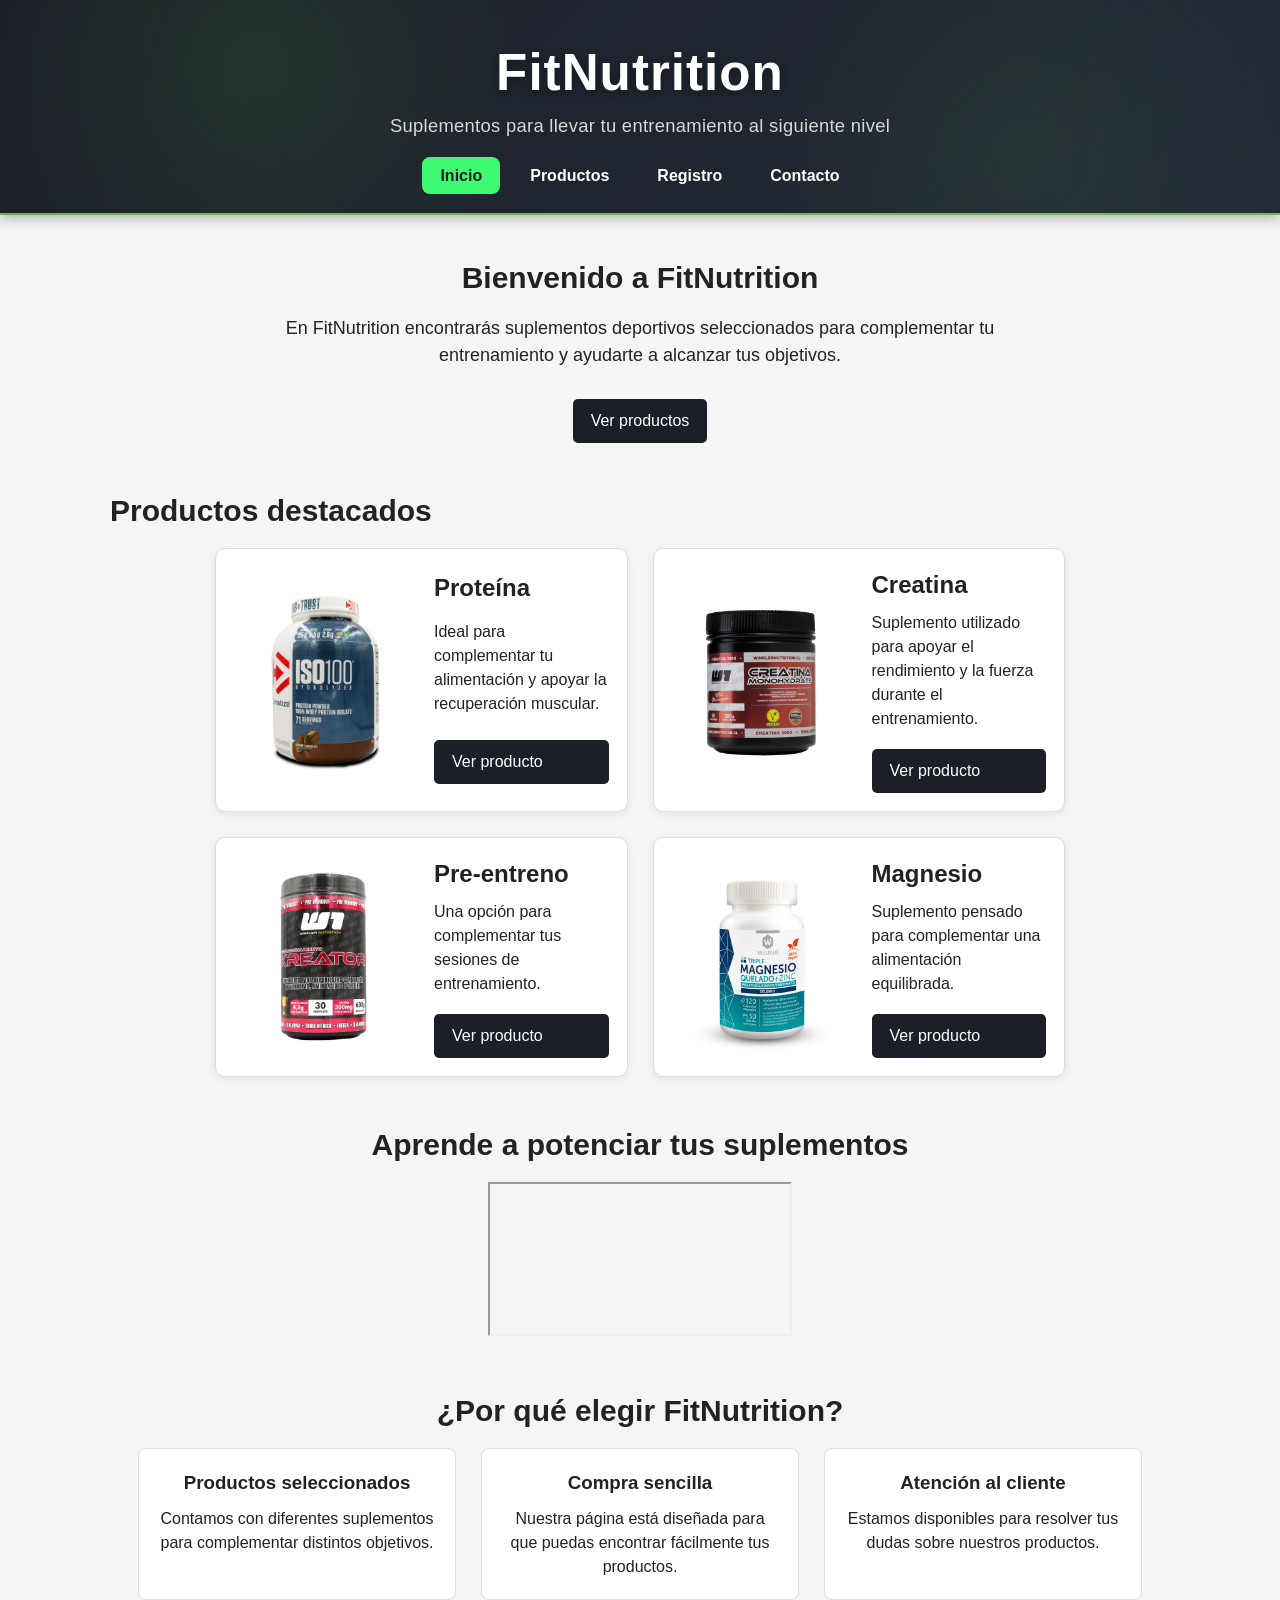
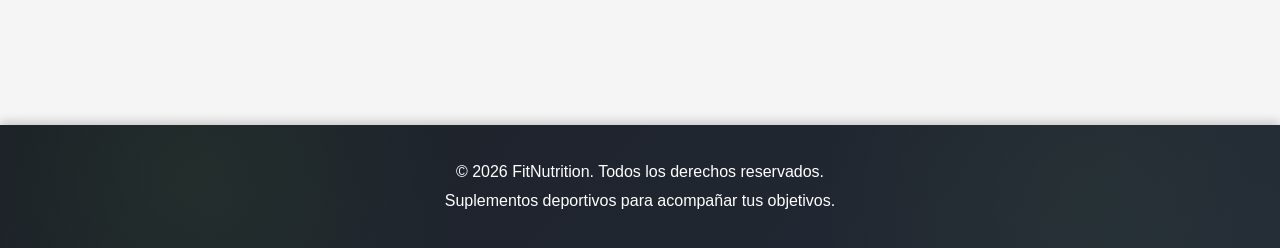
<file: index.html>
<!DOCTYPE html>
<html lang="es">
<head>
    <meta charset="UTF-8">
    <meta name="viewport" content="width=device-width, initial-scale=1.0">
    <title>FitNutrition | Suplementos</title>

    <link rel="stylesheet" href="styless.css">
</head>

<body>
    <header>
        <h1>FitNutrition</h1>
        <p>Suplementos para llevar tu entrenamiento al siguiente nivel</p>
        <nav>
            <ul>
                <li><a href="index.html" class="active">Inicio</a></li>
                <li><a href="productos.html">Productos</a></li>
                <li><a href="registro.html">Registro</a></li>
                <li><a href="contacto.html">Contacto</a></li>
            </ul>
        </nav>
    </header>

    <main>
        <section class="presentacion">
            <h2>Bienvenido a FitNutrition</h2>

            <p>
                En FitNutrition encontrarás suplementos deportivos
                seleccionados para complementar tu entrenamiento y
                ayudarte a alcanzar tus objetivos.
            </p>

            <a href="productos.html" class="boton">
                Ver productos
            </a>
        </section>

        <section class="productosDestacados">

            <h2>Productos destacados</h2>

            <div class="contenedorProductos">

                <article class="producto">
                    <img src="img/proteina.jpg"
                         alt="Proteína en polvo">

                    <h3>Proteína</h3>

                    <p>
                        Ideal para complementar tu alimentación
                        y apoyar la recuperación muscular.
                    </p>

                    <a href="productos.html" class="boton">
                        Ver producto
                    </a>
                </article>


                <article class="producto">
                    <img src="img/creatina.jpg"
                         alt="Creatina">

                    <h3>Creatina</h3>

                    <p>
                        Suplemento utilizado para apoyar el
                        rendimiento y la fuerza durante el entrenamiento.
                    </p>

                    <a href="productos.html" class="boton">
                        Ver producto
                    </a>
                </article>


                <article class="producto">
                    <img src="img/preentreno.jpeg"
                         alt="Pre-entreno">

                    <h3>Pre-entreno</h3>

                    <p>
                        Una opción para complementar tus sesiones
                        de entrenamiento.
                    </p>

                    <a href="productos.html" class="boton">
                        Ver producto
                    </a>
                </article>


                <article class="producto">
                    <img src="img/magnesio.jpeg"
                         alt="Suplemento de magnesio">

                    <h3>Magnesio</h3>

                    <p>
                        Suplemento pensado para complementar una
                        alimentación equilibrada.
                    </p>

                    <a href="productos.html" class="boton">
                        Ver producto
                    </a>
                </article>

            </div>

        </section>

                <section class="videoDestacado">
            <h2>Aprende a potenciar tus suplementos</h2>
            <div class="video1">
                  <iframe 
                  src="https://www.youtube.com/embed/9OCmWtN368c"
                  title="Cómo tomar creatina y proteína juntos"
                  allowfullscreen>
                  </iframe>
            </div>
        </section>

        <section class="porqueElegirnos">

            <h2>¿Por qué elegir FitNutrition?</h2>

            <div class="beneficios">

                <article>
                    <h3>Productos seleccionados</h3>
                    <p>
                        Contamos con diferentes suplementos
                        para complementar distintos objetivos.
                    </p>
                </article>

                <article>
                    <h3>Compra sencilla</h3>
                    <p>
                        Nuestra página está diseñada para que
                        puedas encontrar fácilmente tus productos.
                    </p>
                </article>

                <article>
                    <h3>Atención al cliente</h3>
                    <p>
                        Estamos disponibles para resolver tus
                        dudas sobre nuestros productos.
                    </p>
                </article>

            </div>

        </section>

    </main>

    <footer>
        <p>&copy; 2026 FitNutrition. Todos los derechos reservados.</p>
        <p>Suplementos deportivos para acompañar tus objetivos.</p>
    </footer>

</body>
</html>
</file>
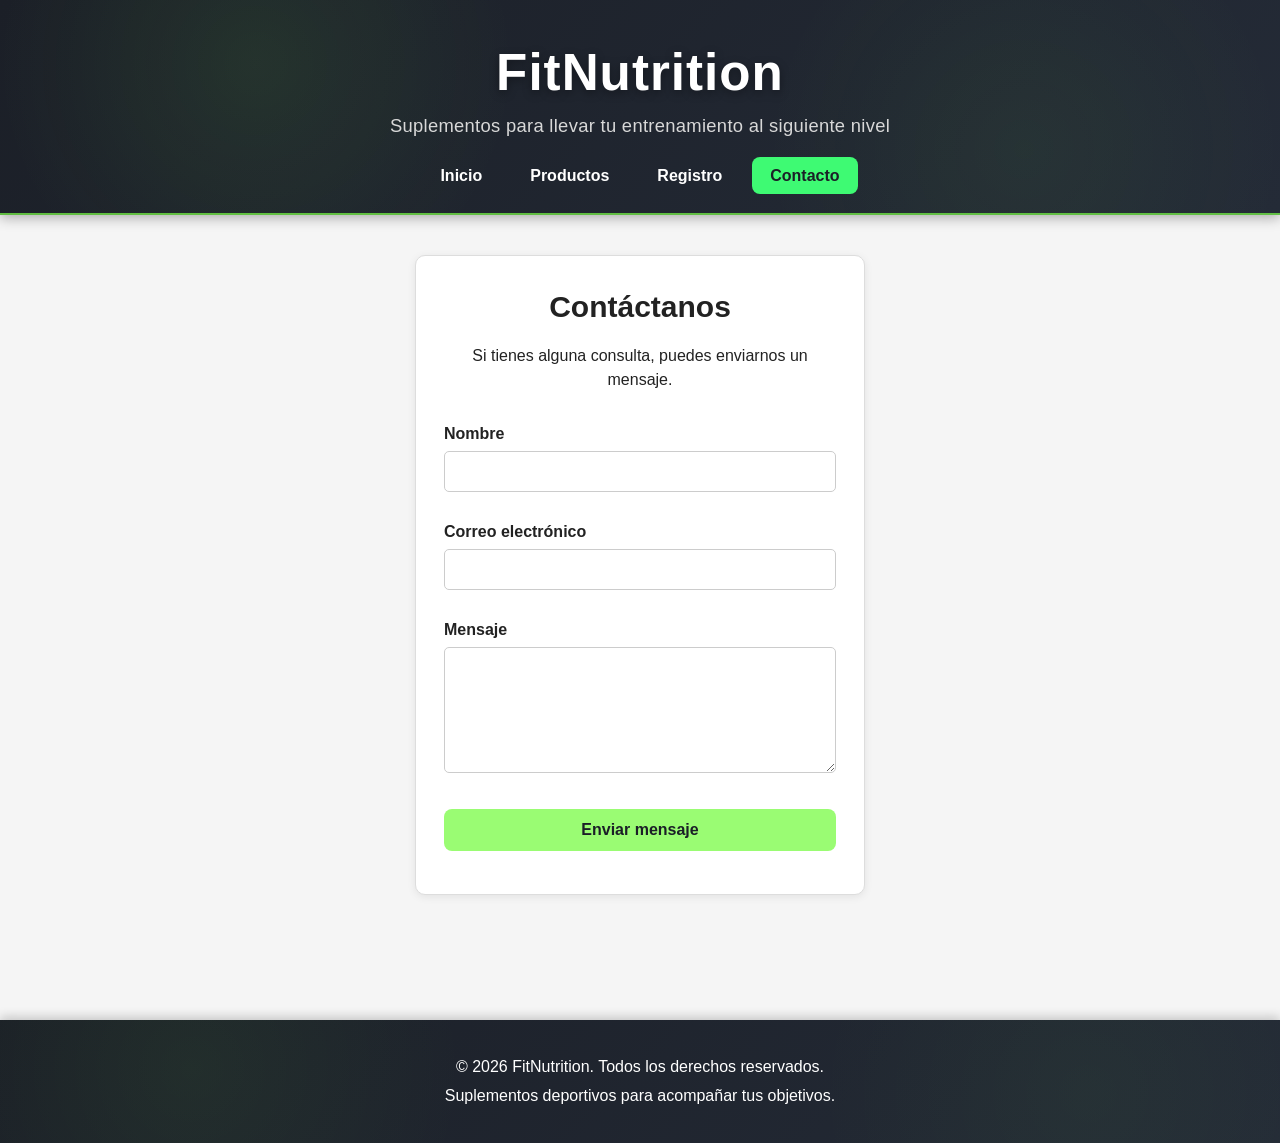
<file: contacto.html>
<!DOCTYPE html>
<html lang="es">
<head>
    <meta charset="UTF-8">
    <meta name="viewport" content="width=device-width, initial-scale=1.0">
    <title>FitNutrition | Contacto</title>
    <link rel="stylesheet" href="styless.css">
</head>
<body>

<header>
    <h1>FitNutrition</h1>
    <p>Suplementos para llevar tu entrenamiento al siguiente nivel</p>

    <nav>
        <ul>
            <li><a href="index.html">Inicio</a></li>
            <li><a href="productos.html">Productos</a></li>
            <li><a href="registro.html">Registro</a></li>
            <li><a class="active" href="contacto.html">Contacto</a></li>
        </ul>
    </nav>
</header>

<main class="formularioIndividual">
    <section class="formularioSeccion">
        <h2>Contáctanos</h2>
        <p>Si tienes alguna consulta, puedes enviarnos un mensaje.</p>

        <form id="formContacto" novalidate>
            <label for="contactoNombre">Nombre</label>
            <input type="text" id="contactoNombre" name="nombre" autocomplete="name" required>
            <small class="error" id="errorContactoNombre"></small>

            <label for="contactoEmail">Correo electrónico</label>
            <input type="email" id="contactoEmail" name="email" autocomplete="email" required>
            <small class="error" id="errorContactoEmail"></small>

            <label for="contactoMensaje">Mensaje</label>
            <textarea id="contactoMensaje" name="mensaje" rows="6" required></textarea>
            <small class="error" id="errorContactoMensaje"></small>

            <button type="submit">Enviar mensaje</button>
            <p class="mensaje-form" id="mensajeContacto"></p>
        </form>
    </section>
</main>

 <footer>
        <p>&copy; 2026 FitNutrition. Todos los derechos reservados.</p>
        <p>Suplementos deportivos para acompañar tus objetivos.</p>
</footer>

<script src="script.js"></script>
</body>
</html>
</file>
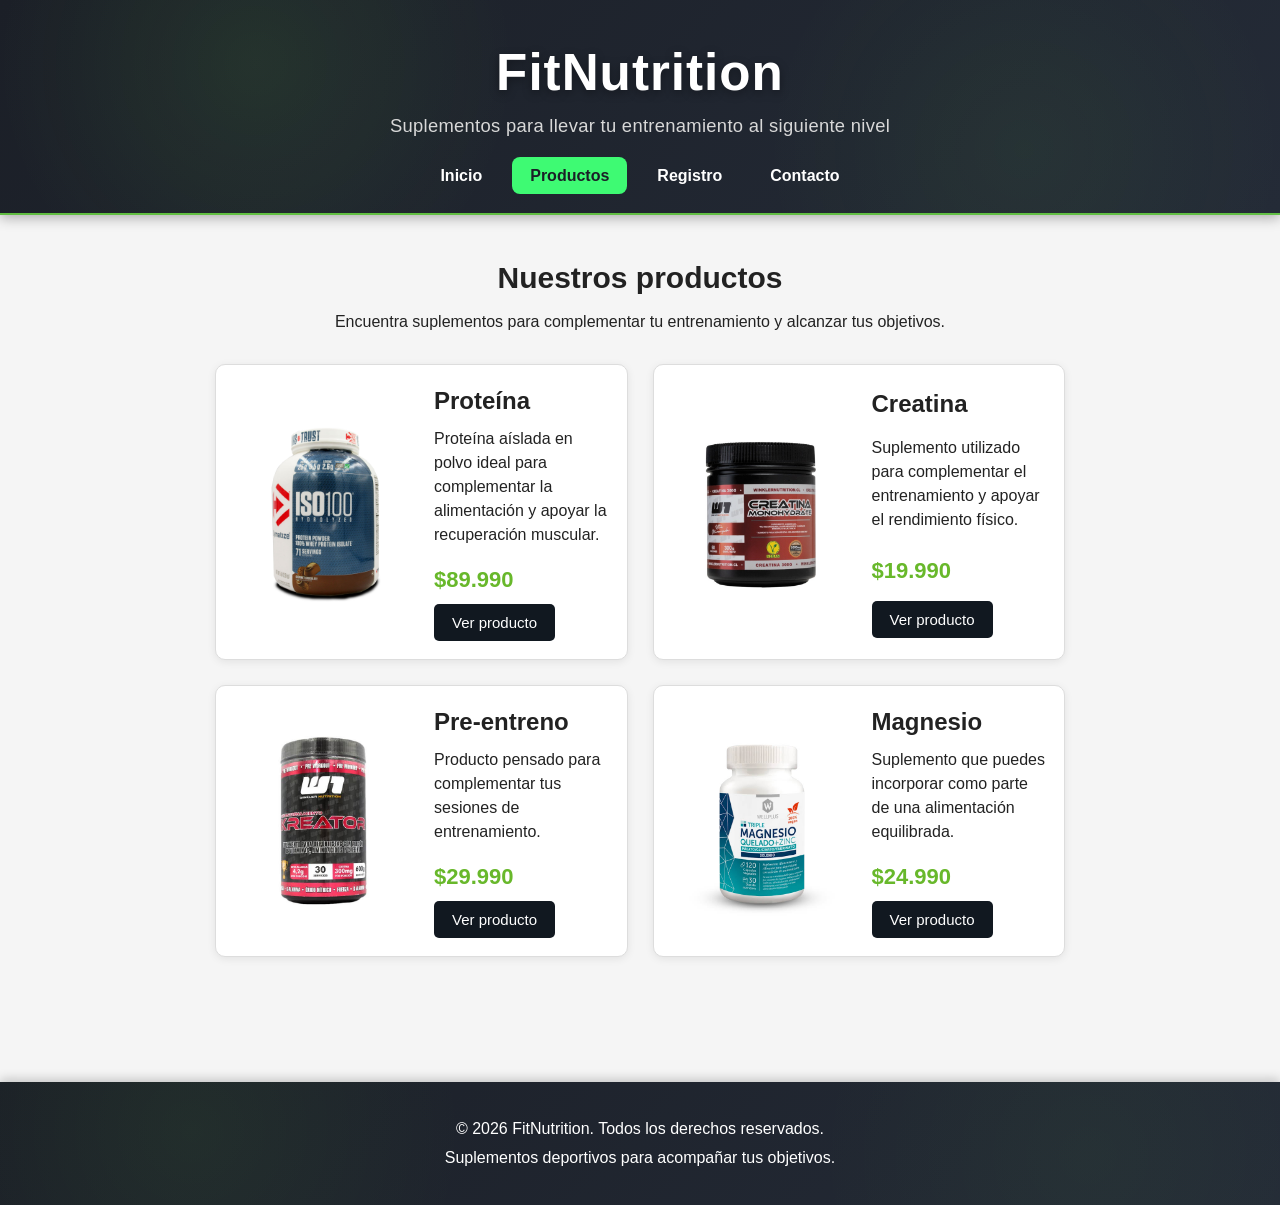
<file: productos.html>
<!DOCTYPE html>
<html lang="es">
<head>
    <meta charset="UTF-8">
    <meta name="viewport" content="width=device-width, initial-scale=1.0">

    <title>Productos | FitNutrition</title>

    <link rel="stylesheet" href="styless.css">
</head>

<body>
    <header>
        <h1>FitNutrition</h1>
        <p>
            Suplementos para llevar tu entrenamiento al siguiente nivel
        </p>
        <nav>
            <ul>
                <li>
                    <a href="index.html">Inicio</a>
                </li>
                <li>
                    <a href="productos.html" class="active">Productos</a>
                </li>
                <li>
                    <a href="registro.html">Registro</a>
                </li>
                <li>
                    <a href="contacto.html">Contacto</a>
                </li>
            </ul>
        </nav>

    </header>
    <main>

        <section class="paginaProductos">
            <h2>Nuestros productos</h2>
            <p>
                Encuentra suplementos para complementar tu entrenamiento
                y alcanzar tus objetivos.
            </p>
            <div class="contenedorProductos">
                <article class="producto">
                    <img src="img/proteina.jpg"
                         alt="Proteína en polvo">
                    <h3>Proteína</h3>
                    <p>
                        Proteína aíslada en polvo ideal para complementar
                        la alimentación y apoyar la recuperación muscular.
                    </p>
                    <p class="precio">
                        $89.990
                    </p>
                    <button type="button" onclick="mostrarProducto('Proteína')">
                        Ver producto
                    </button>
                </article>

                <article class="producto">
                    <img src="img/creatina.jpg"
                         alt="Creatina">
                    <h3>Creatina</h3>
                    <p>
                        Suplemento utilizado para complementar
                        el entrenamiento y apoyar el rendimiento físico.
                    </p>
                    <p class="precio">
                        $19.990
                    </p>
                    <button type="button" onclick="mostrarProducto('Creatina')">
                        Ver producto
                    </button>
                </article>

                <article class="producto">
                    <img src="img/preentreno.jpeg"
                         alt="Pre-entreno">
                    <h3>Pre-entreno</h3>
                    <p>
                        Producto pensado para complementar tus
                        sesiones de entrenamiento.
                    </p>
                    <p class="precio">
                        $29.990
                    </p>
                    <button type="button" onclick="mostrarProducto('Pre-entreno')">
                        Ver producto
                    </button>
                </article>

                <article class="producto">
                    <img src="img/magnesio.jpeg"
                         alt="Magnesio">
                    <h3>Magnesio</h3>
                    <p>
                        Suplemento que puedes incorporar como parte
                        de una alimentación equilibrada.
                    </p>
                    <p class="precio">
                        $24.990
                    </p>
                    <button type="button" onclick="mostrarProducto('Magnesio')">
                        Ver producto
                    </button>
                </article>
            </div>

        </section>

    </main>
    <footer>
        <p>
            &copy; 2026 FitNutrition. Todos los derechos reservados.
        </p>
        <p>
            Suplementos deportivos para acompañar tus objetivos.
        </p>
    </footer>


    <script src="script.js"></script>

</body>

</html>
</file>
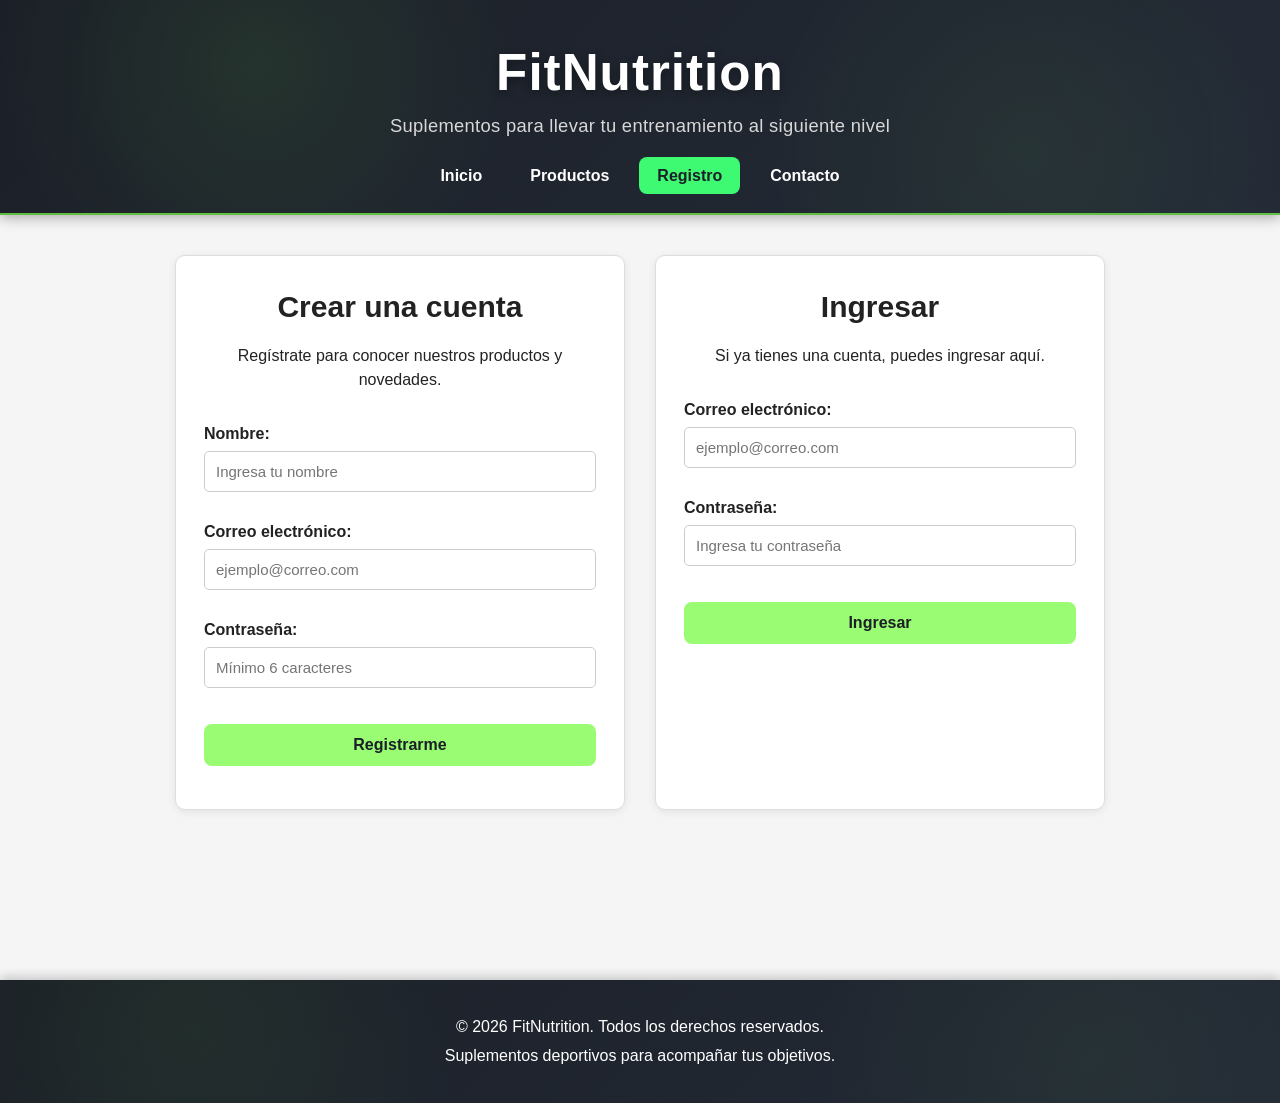
<file: registro.html>
<!DOCTYPE html>
<html lang="es">
<head>
    <meta charset="UTF-8">
    <meta name="viewport" content="width=device-width, initial-scale=1.0">
    <title>Registro e Ingreso - FitNutrition</title>
    <link rel="stylesheet" href="styless.css">
</head>

<body>

<header>
  <div class="logo">
      <h1>FitNutrition</h1>
      <p>Suplementos para llevar tu entrenamiento al siguiente nivel</p>
  </div>

  <nav>
    <ul>
        <li><a href="index.html">Inicio</a></li>
        <li><a href="productos.html">Productos</a></li>
        <li><a href="registro.html" class="active">Registro</a></li>
        <li><a href="contacto.html">Contacto</a></li>
    </ul>
  </nav>
</header>

<main>

  <section class="formularios">
      <section class="formularioSeccion">

          <h2>Crear una cuenta</h2>

          <p>Regístrate para conocer nuestros productos y novedades.</p>

          <form id="formRegistro">

              <label for="regNombre">Nombre:</label>
              <input
                  type="text"
                  id="regNombre"
                  name="nombre"
                  autocomplete="name"
                  placeholder="Ingresa tu nombre"
              >
              <small id="errorNombre" class="error"></small>

              <label for="regEmail">Correo electrónico:</label>
              <input
                  type="email"
                  id="regEmail"
                  name="email"
                  autocomplete="email"
                  placeholder="ejemplo@correo.com"
              >
              <small id="errorEmail" class="error"></small>

              <label for="regPassword">Contraseña:</label>
              <input
                  type="password"
                  id="regPassword"
                  name="password"
                  autocomplete="new-password"
                  placeholder="Mínimo 6 caracteres"
              >
              <small id="errorPassword" class="error"></small>

              <button type="submit">Registrarme</button>

              <p id="mensajeRegistro" class="mensaje-form"></p>

          </form>

      </section>
      <section class="formularioSeccion">

          <h2>Ingresar</h2>

          <p>Si ya tienes una cuenta, puedes ingresar aquí.</p>

          <form id="formLogin">

              <label for="loginEmail">Correo electrónico:</label>
              <input
                  type="email"
                  id="loginEmail"
                  name="email"
                  autocomplete="email"
                  placeholder="ejemplo@correo.com"
              >
              <small id="errorLoginEmail" class="error"></small>

              <label for="loginPassword">Contraseña:</label>
              <input
                  type="password"
                  id="loginPassword"
                  name="password"
                  autocomplete="current-password"
                  placeholder="Ingresa tu contraseña"
              >
              <small id="errorLoginPassword" class="error"></small>

              <button type="submit">Ingresar</button>

              <p id="mensajeLogin" class="mensaje-form"></p>

          </form>

      </section>

  </section>

</main>

<footer>
    <p>&copy; 2026 FitNutrition. Todos los derechos reservados.</p>
    <p>Suplementos deportivos para acompañar tus objetivos.</p>
</footer>

<script src="script.js"></script>

</body>
</html>
</file>
<file: styless.css>
* {
    margin: 0;
    padding: 0;
    box-sizing: border-box;
}

body {
    font-family: Arial, sans-serif;
    background-color: #f5f5f5;
    color: #222;
    line-height: 1.5;
}

header {
    background-color: #1b1f27;
    background-image:
        radial-gradient(circle at 20% 30%, rgba(126, 255, 76, 0.08) 0, transparent 25%),
        radial-gradient(circle at 80% 70%, rgba(126, 255, 76, 0.05) 0, transparent 25%),
        linear-gradient(135deg, #1b1f27 0%, #242b37 100%);
    color: #fff;
    padding: 35px 20px 25px;
    text-align: center;
    box-shadow: 0 3px 12px rgba(0, 0, 0, 0.3);
    border-bottom: 2px solid rgba(126, 255, 76, 0.7);
}

header h1 {
    font-size: 3.2rem;
    font-weight: 800;
    letter-spacing: 1px;
    text-shadow: 0 3px 10px rgba(0, 0, 0, 0.35);
}

header p {
    font-size: 1.15rem;
    color: #d8d8d8;
    letter-spacing: 0.3px;
    margin-bottom: 25px;
}

nav ul {
    list-style: none;
    display: flex;
    justify-content: center;
    gap: 12px;
    padding: 0;
    margin: 25px 0 0;
}

nav a {
    color: #fff;
    text-decoration: none;
    font-weight: 600;
    padding: 10px 18px;
    border-radius: 8px;
    transition: 0.3s;
}

nav a:hover {
    background-color: rgba(126, 255, 76, 0.12);
    color: #7eff4c;
}

nav a.active {
    background-color: #3efa73;
    color: #1b1f27;
}

main {
    max-width: 1100px;
    margin: 0 auto;
    padding: 40px 20px;
}

section {
    margin-bottom: 45px;
}

section h2 {
    margin-bottom: 15px;
    font-size: 30px;
}

.presentacion {
    text-align: center;
}

.presentacion p {
    max-width: 800px;
    margin: 0 auto 20px auto;
    font-size: 18px;
}

.boton {
    display: inline-block;
    background-color: #1b1f27;
    color: #fff;
    text-decoration: none;
    padding: 10px 18px;
    border-radius: 5px;
    margin-top: 10px;
}

.boton:hover {
    background-color: #333;
}

.formularioSeccion button {
    width: 100%;
    padding: 12px 20px;
    background-color: #9afc73;
    color: #1b1f27;
    border: none;
    border-radius: 8px;
    font-size: 1rem;
    font-weight: bold;
    cursor: pointer;
    transition: all 0.3s ease;
}

.formularioSeccion button:hover {
    background-color: #9dfa7b;
    transform: translateY(-2px);
    box-shadow: 0 5px 12px rgba(0, 0, 0, 0.2);
}

.formularioSeccion button:active {
    transform: translateY(0);
}

.porqueElegirnos {
    text-align: center;
}

.beneficios {
    display: flex;
    justify-content: center;
    gap: 25px;
    flex-wrap: wrap;
}

.beneficios article {
    background-color: #fff;
    border: 1px solid #ddd;
    border-radius: 8px;
    padding: 20px;
    width: 30%;
    min-width: 220px;
}

.beneficios h3 {
    margin-bottom: 10px;
}


footer {
    background-color: #1b1f27;
    background-image:
        radial-gradient(circle at 15% 40%, rgba(126, 255, 76, 0.06) 0, transparent 25%),
        radial-gradient(circle at 85% 60%, rgba(126, 255, 76, 0.04) 0, transparent 25%),
        linear-gradient(135deg, #1b1f27 0%, #242b37 100%);
    background-size: auto, auto, cover;
    color: #fff;
    text-align: center;
    padding: 30px 20px;
    margin-top: 40px;
    box-shadow: 0 -3px 10px rgba(0, 0, 0, 0.2);
}

footer p {
    margin: 5px;
}

.paginaProductos {
    text-align: center;
}

.paginaProductos h2 {
    margin-bottom: 10px;
}

.paginaProductos > p {
    margin-bottom: 30px;
}

.contenedorProductos {
    display: grid;
    grid-template-columns: repeat(2, 1fr);
    gap: 25px;
    max-width: 850px;
    margin: 0 auto;
}

.producto {
    background-color: #ffffff;
    border: 1px solid #ddd;
    border-radius: 10px;
    padding: 18px;
    text-align: left;
    box-shadow: 0 2px 8px rgba(0, 0, 0, 0.08);
    display: grid;
    grid-template-columns: 180px 1fr;
    column-gap: 20px;
    align-items: center;
}

.producto img {
    width: 180px;
    height: 200px;
    object-fit: contain;
    grid-row: span 4;
}


.producto h3 {
    font-size: 24px;
    margin-bottom: 8px;
}

.producto p {
    font-size: 16px;
    margin-bottom: 8px;
}

.producto .precio {
    color: #68b82b;
    font-size: 22px;
    font-weight: bold;
    margin: 8px 0;
}


.producto button {
    background-color: #111820;
    color: white;
    border: none;
    padding: 10px 18px;
    border-radius: 5px;
    cursor: pointer;
    font-size: 15px;
    width: fit-content;
}

.producto button:hover {
    background-color: #252d36;
}



.producto:hover {
    transform: translateY(-3px);
    box-shadow: 0 5px 15px rgba(0, 0, 0, 0.12);
    transition: 0.2s;
}



@media (max-width: 700px) {

    .contenedorProductos {
        grid-template-columns: 1fr;
    }

    .producto {
        grid-template-columns: 140px 1fr;
    }

    .producto img {
        width: 140px;
        height: 170px;
    }

    .formularios{
        grid-template-columns: 1fr;
    }

    header h1 {
        font-size: 32px;
    }

    nav ul {
        flex-wrap: wrap;
        gap: 12px 20px;
    }
}


.formularios {
    display: grid;
    grid-template-columns: repeat(2, minmax(280px, 450px));
    justify-content: center;
    gap: 30px;
}
.formularioIndividual {
    display: flex;
    justify-content: center;
}

.formularioIndividual .formularioSeccion {
    width: 100%;
    max-width: 450px;
}

.formularioSeccion {
    background-color: #ffffff;
    border: 1px solid #dddddd;
    border-radius: 10px;
    padding: 28px;
    box-shadow: 0 2px 8px rgba(0, 0, 0, 0.08);
}

.formularioSeccion h2 {
    text-align: center;
}

.formularioSeccion > p {
    text-align: center;
    margin-bottom: 20px;
}

form {
    display: flex;
    flex-direction: column;
}

form label {
    font-weight: bold;
    margin: 10px 0 5px;
}

form input,
form textarea {
    width: 100%;
    padding: 11px;
    border: 1px solid #cccccc;
    border-radius: 5px;
    font-family: Arial, sans-serif;
    font-size: 15px;
}

form input:focus,
form textarea:focus {
    outline: 2px solid #68b82b;
    border-color: #68b82b;
}

form button {
    margin-top: 18px;
}

.error {
    color: #c0392b;
    min-height: 18px;
    font-size: 13px;
}

.mensaje-form {
    text-align: center;
    font-weight: bold;
    margin-top: 15px;
}


.videoDestacado {
    text-align: center;
}

.video-wrapper {
    position: relative;
    width: 100%;
    max-width: 560px;
    aspect-ratio: 16 / 9;
    margin: 20px auto 0 auto;
}

.video-wrapper iframe {
    width: 100%;
    height: 100%;
    border: none;
    border-radius: 8px;
}
</file>
